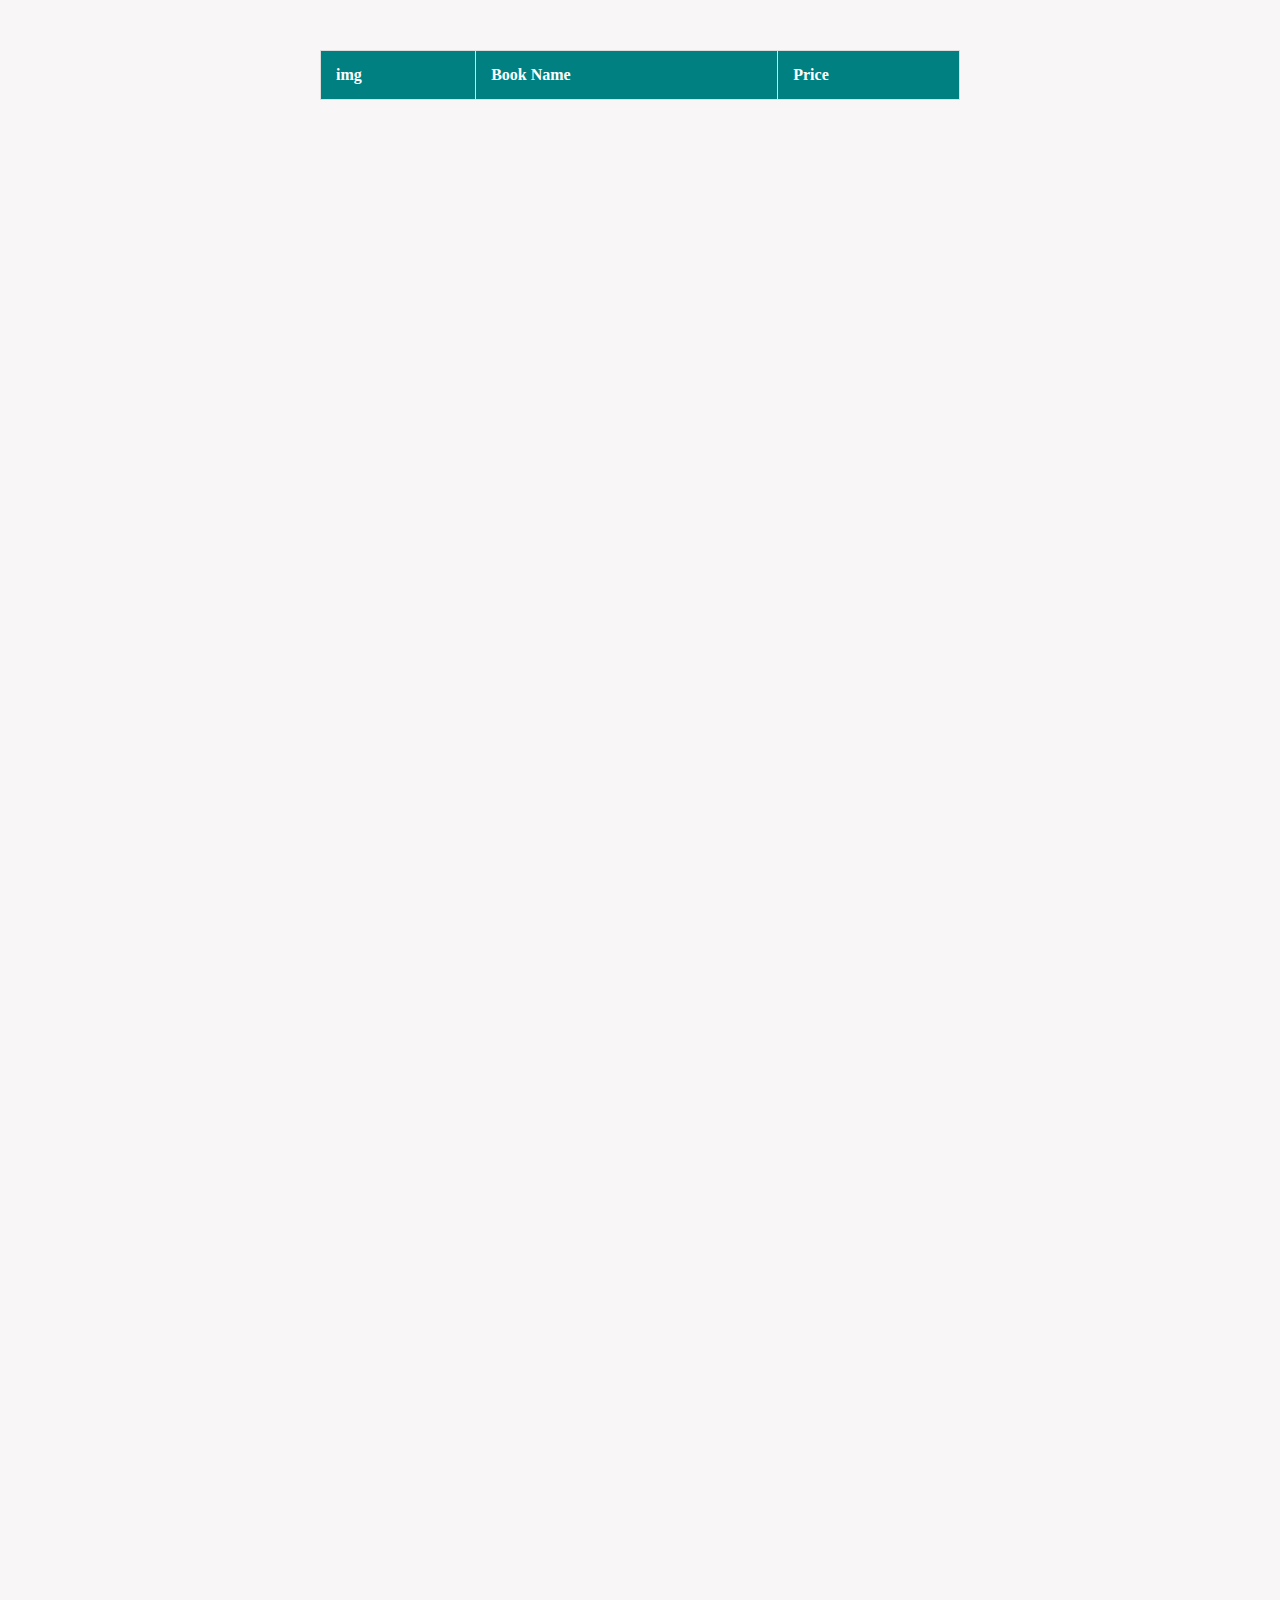
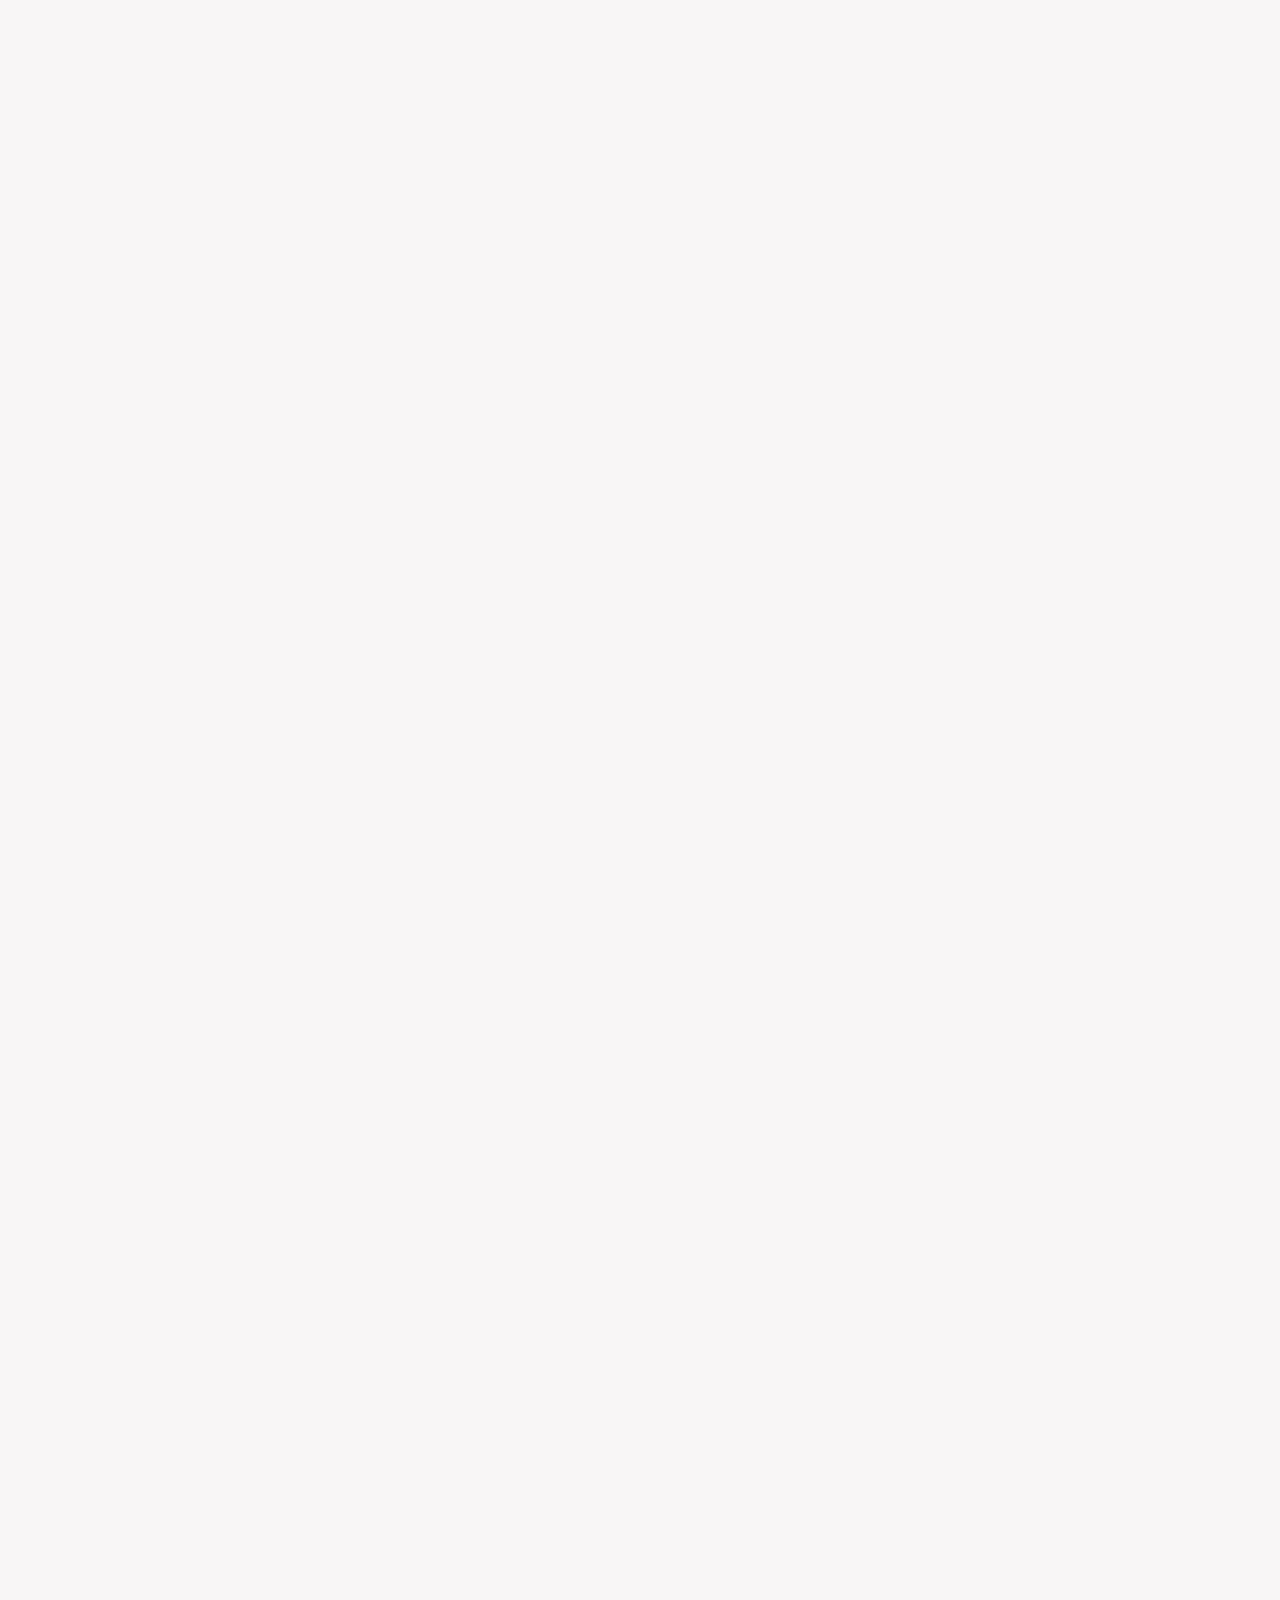
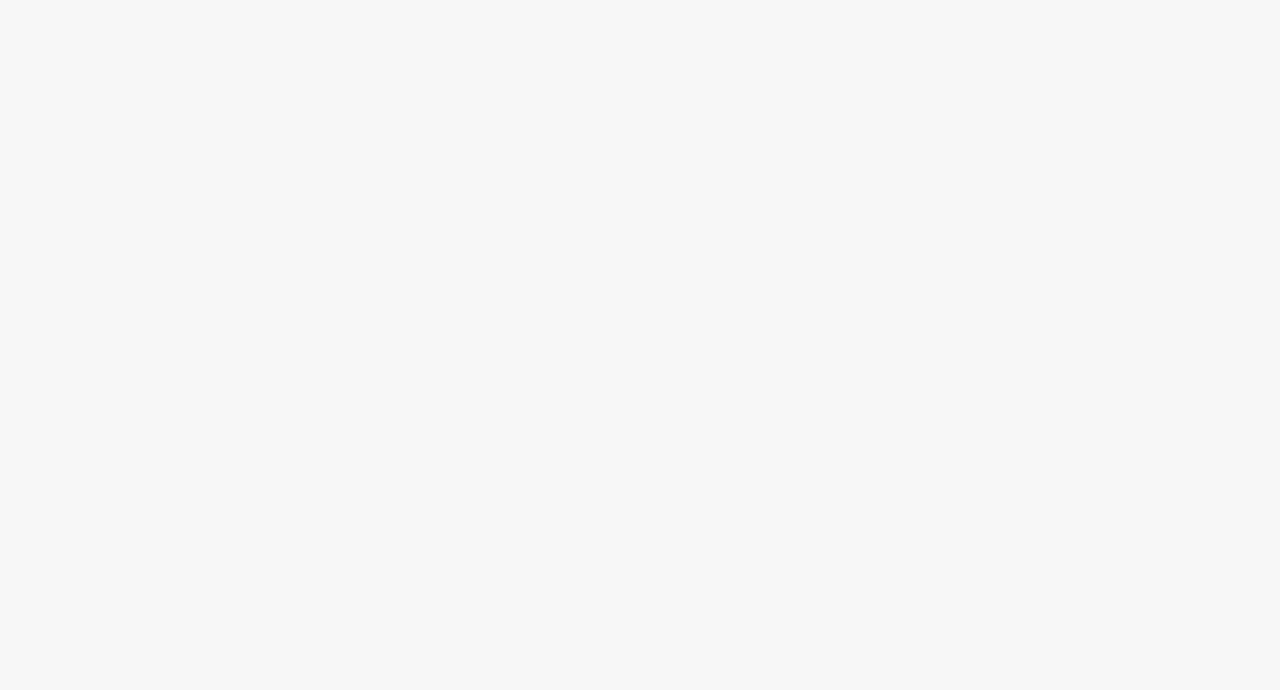
<file: cart.html>
<!DOCTYPE html>
<html lang="en">
  <head>
    <meta charset="UTF-8" />
    <meta http-equiv="X-UA-Compatible" content="IE=edge" />
    <meta name="viewport" content="width=device-width, initial-scale=1.0" />
    <title>Document</title>
    <link rel="stylesheet" href="style/cart.css" />
  </head>
  <body>
    <div id="cart">
      <table>
        <thead>
          <tr>
            <th>img</th>
            <th>Book Name</th>
            <th>Price</th>
          </tr>
        </thead>
        <tbody id="body">
          <!-- Append your output to tbody -->
        </tbody>
      </table>
    </div>
  </body>
  <script src="Script/cart.js"></script>
</html>
</file>
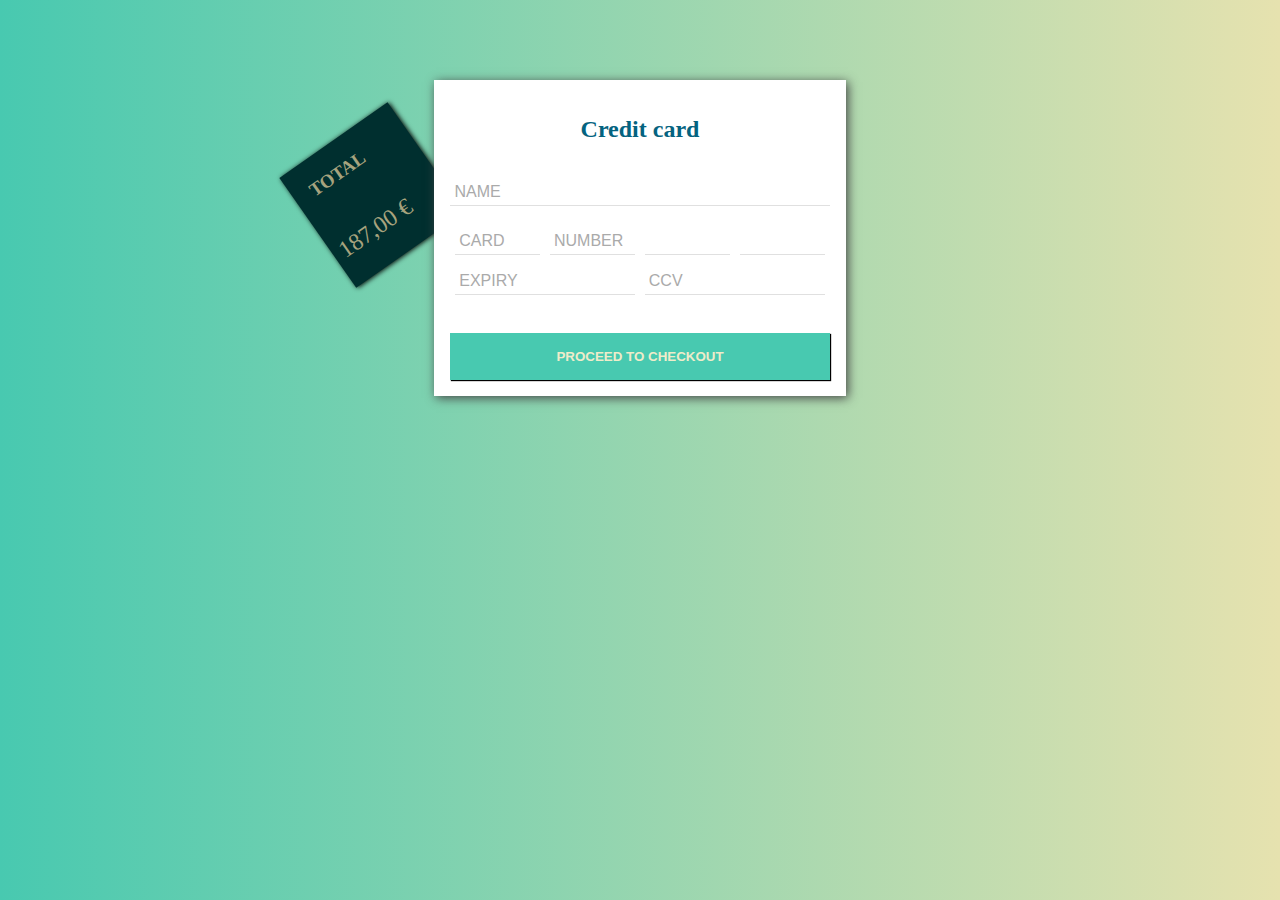
<file: payment.html>
<!DOCTYPE html>
<html lang="en">
  <head>
    <meta charset="UTF-8" />
    <meta http-equiv="X-UA-Compatible" content="IE=edge" />
    <meta name="viewport" content="width=device-width, initial-scale=1.0" />
    <title>Document</title>
    <link rel="stylesheet" href="style/payment.css" />
  </head>
  <body>
    <section class="component">
      <div class="total">
        <h3>TOTAL</h3>
        <p>187,00 €</p>
      </div>
      <div class="credit-card">
        <h2>Credit card</h2>
        <form>
          <input type="text" placeholder="NAME" />
          <div class="line">
            <input type="text" placeholder="CARD" />
            <input type="text" placeholder="NUMBER" /> <input type="text" />
            <input type="text" />
          </div>
          <div class="line">
            <input class="litle" type="text" placeholder="EXPIRY" />
            <input class="tall" type="text" placeholder="CCV" />
          </div>
          <button type="button" class="valid-button">
            PROCEED TO CHECKOUT
          </button>
        </form>
      </div>
    </section>
  </body>
  <script>
    btn = document.querySelector(".valid-button");
    btn.addEventListener("click", done);

    function done() {
      localStorage.removeItem("cart");
      alert("Payment Done :)");
      window.location.href = "index.html";
    }
  </script>
</html>
</file>
<file: style/cart.css>
* {
  margin: 0;
  padding: 0;
  box-sizing: border-box;
}
body {
  background-color: rgb(248, 246, 246);
  height: 300vw;
}
/* Navbar related css */

#links {
  display: flex;
  justify-content: space-evenly;
  padding: 1%;
  box-shadow: 2px 2px 5px 5px rgb(235, 235, 235);
}

#links > div {
  display: flex;
  list-style: none;
}
#links a {
  text-decoration: none;
  color: teal;
  font-size: 30px;
}

table,
td,
th {
  border: 1px solid #ddd;
  text-align: left;
}

table {
  border-collapse: collapse;
  width: 50%;
  margin: auto;
  margin-top: 50px;
}

th,
td {
  padding: 15px;
}

tr > th {
  background-color: teal;
  color: white;
}
tr:last-child td:first-child {
  text-align: right;
  color: green;
}
tr:last-child td:first-child button {
  font-family: "Franklin Gothic Medium", "Arial Narrow", Arial, sans-serif;
  color: white;
  /* left: 30%; */
  background-color: rgba(10, 207, 187, 0.995);
  border: 0;
  padding: 10px 20px;
  border-radius: 10px;
  border: 0;
  line-height: 2.5;
  padding: 0 20px;
  font-size: 1rem;
  text-align: center;
  color: rgba(10, 207, 187, 0.995);
  text-shadow: 1px 1px 1px #000;
  border-radius: 10px;
  background-color: rgba(220, 0, 0, 1);
  background-image: linear-gradient(
    to top left,
    rgba(0, 0, 0, 0.2),
    rgba(0, 0, 0, 0.2) 30%,
    rgba(0, 0, 0, 0)
  );
  box-shadow: inset 2px 2px 3px rgba(255, 255, 255, 0.6),
    inset -2px -2px 3px rgba(0, 0, 0, 0.6);
}

tr:last-child td:first-child button:hover {
  background-color: rgba(255, 0, 0, 1);
}

tr:last-child td:first-child button:active {
  box-shadow: inset -2px -2px 3px rgba(255, 255, 255, 0.6),
    inset 2px 2px 3px rgba(0, 0, 0, 0.6);
}
</file>
<file: style/payment.css>
body {
  background-image: linear-gradient(-90deg, #e6e2af 0%, #48c9b0 100%);
}

.component {
  position: relative;
  width: 30%;
  margin: 5rem auto;
  padding: 1rem;

  box-shadow: 2px 2px 10px #454545;
  background-color: #ffffff;

  text-align: center;
}

.credit-card h2 {
  color: rgba(4, 99, 128, 1);
}

.component .credit-card form {
  display: flex;
  flex-direction: column;
}

.component .credit-card .line {
  display: flex;
}

.component .credit-card .line input {
  width: 20%; /* on définit une taille plus petite qu'il le faut, le flex-grow fera le reste */
  flex: 1;
  margin: 0.4rem 0.3rem;
}

input {
  border: none;
  border-bottom: 1px solid rgba(0, 0, 0, 0.12);
  margin: 1rem 0;
  padding: 4px;
  font-size: 1rem;
  outline: none;
}

input::-webkit-input-placeholder {
  color: #aaaaaa;
}

.valid-button {
  border: 0;
  padding: 1rem 2rem;
  background-color: #48c9b0;
  color: #efecca;
  font-weight: bold;
  margin-top: 2rem;
  box-shadow: 1px 1px 1px black;
}

.valid-button:hover {
  background-color: rgba(4, 99, 128, 1);
  box-shadow: none;
}

.total {
  position: absolute;
  top: 3em;
  left: -8em;
  z-index: -1;

  background: #002f2f;
  color: #a7a37e;

  width: 100px;
  transform: rotate(-35deg);
  display: flex;
  flex-wrap: wrap;
  justify-content: center;
  align-items: center;
  padding-right: 2rem;

  box-shadow: 1px 1px 5px black;
}

.total p {
  font-size: 1.5rem;
}
</file>
